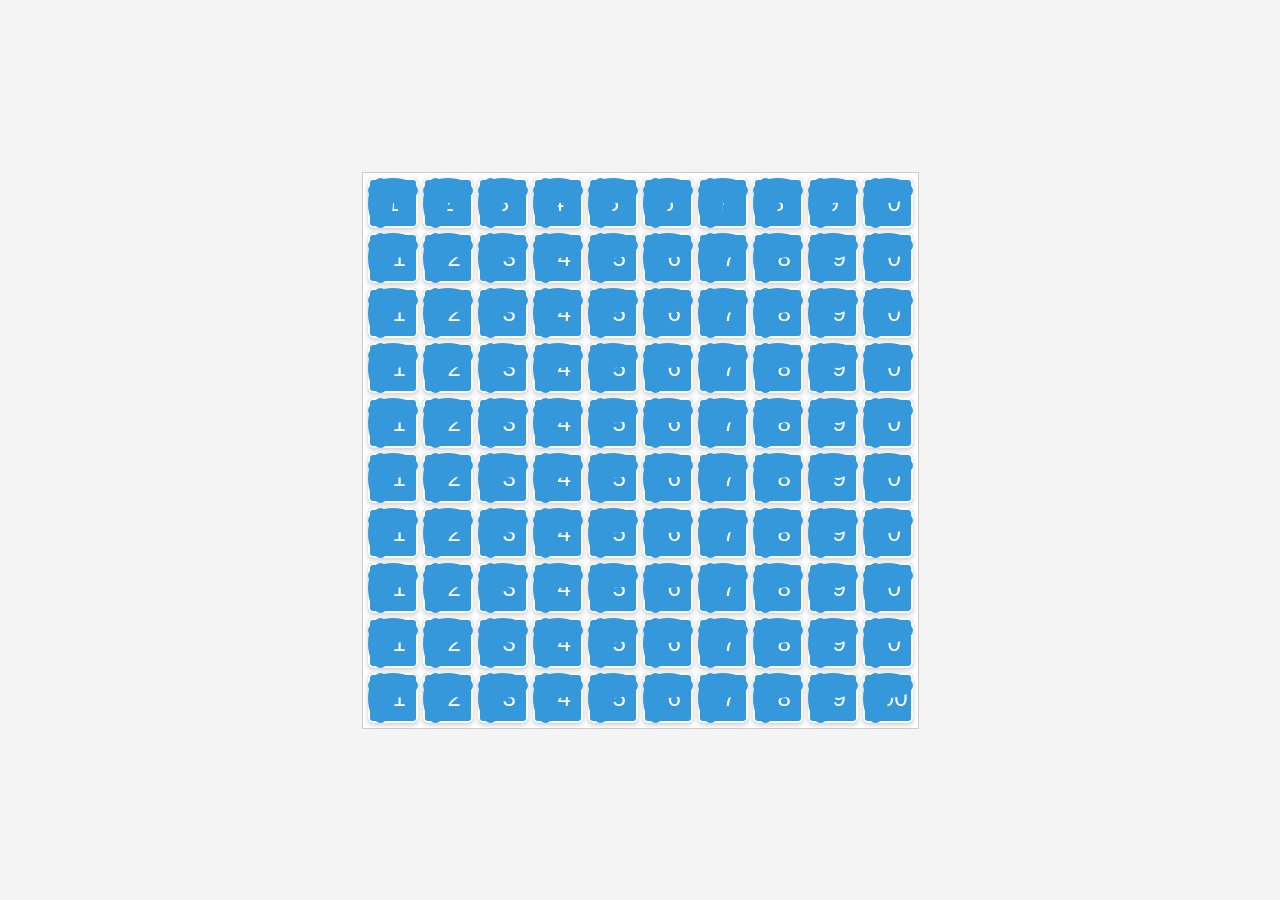
<file: index.html>
<!DOCTYPE html>
<html lang="en">
<head>
    <meta charset="UTF-8">
    <meta name="viewport" content="width=device-width, initial-scale=1.0">
    <title>100 Piece Puzzle</title>
    <link rel="stylesheet" href="sass-puzzle/css/style.css">
    <style>
        body {
            display: flex;
            justify-content: center;
            align-items: center;
            min-height: 100vh;
            background-color: #f4f4f4;
            margin: 0;
            font-family: Arial, sans-serif;
        }
    </style>
</head>
<body>
    <div class="puzzle">
        <!-- Puzzle pieces will be added here by JavaScript -->
    </div>
    <script>
        // JavaScript to generate 100 puzzle pieces
        const puzzleContainer = document.querySelector('.puzzle');
        for (let i = 1; i <= 100; i++) {
            const piece = document.createElement('div');
            piece.classList.add('piece');
            piece.textContent = i;
            puzzleContainer.appendChild(piece);
        }
    </script>
</body>
</html>
</file>
<file: sass-puzzle/css/style.css>
.puzzle {
  display: grid;
  grid-template-columns: repeat(10, 50px);
  grid-gap: 5px;
  padding: 5px;
  background-color: white;
  border: 1px solid #ccc;
}

.piece {
  display: flex;
  justify-content: center;
  align-items: center;
  width: 50px;
  height: 50px;
  background-color: #3498db;
  color: white;
  font-size: 1.5em;
  border-radius: 10%; /* Modify this to give a more puzzle-like appearance */
  transition: background-color 0.3s;
  cursor: pointer;
  position: relative;
  overflow: hidden;
  box-shadow: inset 0 0 0 2px white, 0 2px 5px rgba(0, 0, 0, 0.2);
}
.piece:before, .piece:after {
  content: "";
  position: absolute;
  background: #3498db;
}
.piece:before {
  width: 50%;
  height: 100%;
  top: 0;
  left: 0;
  border-radius: 50%;
}
.piece:after {
  width: 100%;
  height: 50%;
  top: 0;
  left: 0;
  border-radius: 50%;
}
.piece:hover {
  background-color: #217dbb;
}

/*# sourceMappingURL=style.css.map */
</file>
